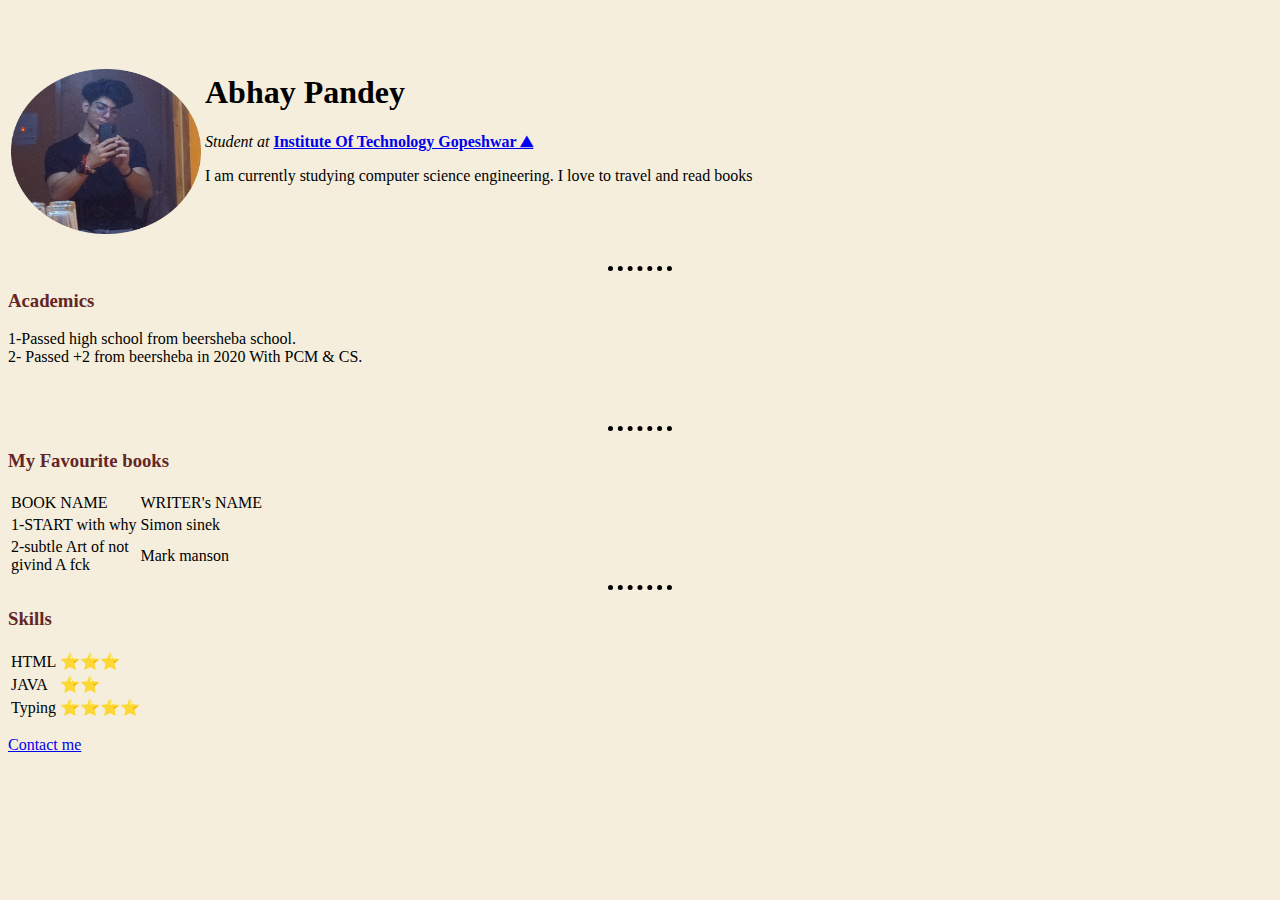
<file: HTML -personal site/index.html>
<!DOCTYPE html>
<html lang="en">
<head>
   
    <title>Abhay's Personal site</title>

<link rel="stylesheet" href="css/styles.css">
</head>
<body >
    <table>
        
       
        <tr>
         <td>
             <img src="WhatsApp Image 2022-01-26 at 8.44.23 PM-modified (1).png" alt="Abhay's photo" width="190" height="165">
        </td>
         
        <td>
                <H1>Abhay Pandey</H1>
 <p><i>Student at</i> <b><a href="https://itgopeshwar.ac.in/">Institute Of Technology Gopeshwar ⛰</a> </b></p>
<p>I am currently studying computer science engineering. I love to travel and read books</p>
<br>
<br>
<br>
</td>
            </tr>
   
    </table>
     <hr >  
    
<h3><b>Academics</b></h3>
<p>1-Passed high school from beersheba school.<br>
2- Passed +2  from beersheba in 2020 With PCM & CS.
</p>
<br> 
<br>
<hr>

<h3>My Favourite books</h3>
<table >
    
        <thead>
        <tr>
            <td>BOOK NAME</td>
            <td>WRITER's NAME</td>
        </tr>
    </thead>
    <tr>
        <td>1-START with why</td>
        <td>Simon sinek</td> </tr>
    
    <tr>
 
    <td>2-subtle Art of not<br> givind A fck
    </td>
    <td>Mark manson</td>
    
    </tr>
   


</table>
<hr>
<h3>Skills</h3>
<table>
   
    
<tr>
    <td>HTML</td>
    <td>⭐️⭐️⭐️</td>
</tr>
<tr>
    <td>JAVA</td>
    <td>⭐️⭐️</td>
</tr>
<tr>
    <td>Typing</td>
    <td>⭐️⭐️⭐️⭐️</td>
</tr>



</table>
<p><a href="/Users/alexmac/Web Devlopment/HTML -personal site/my contact.html">Contact me </a></p>
</body>
</html>
</file>
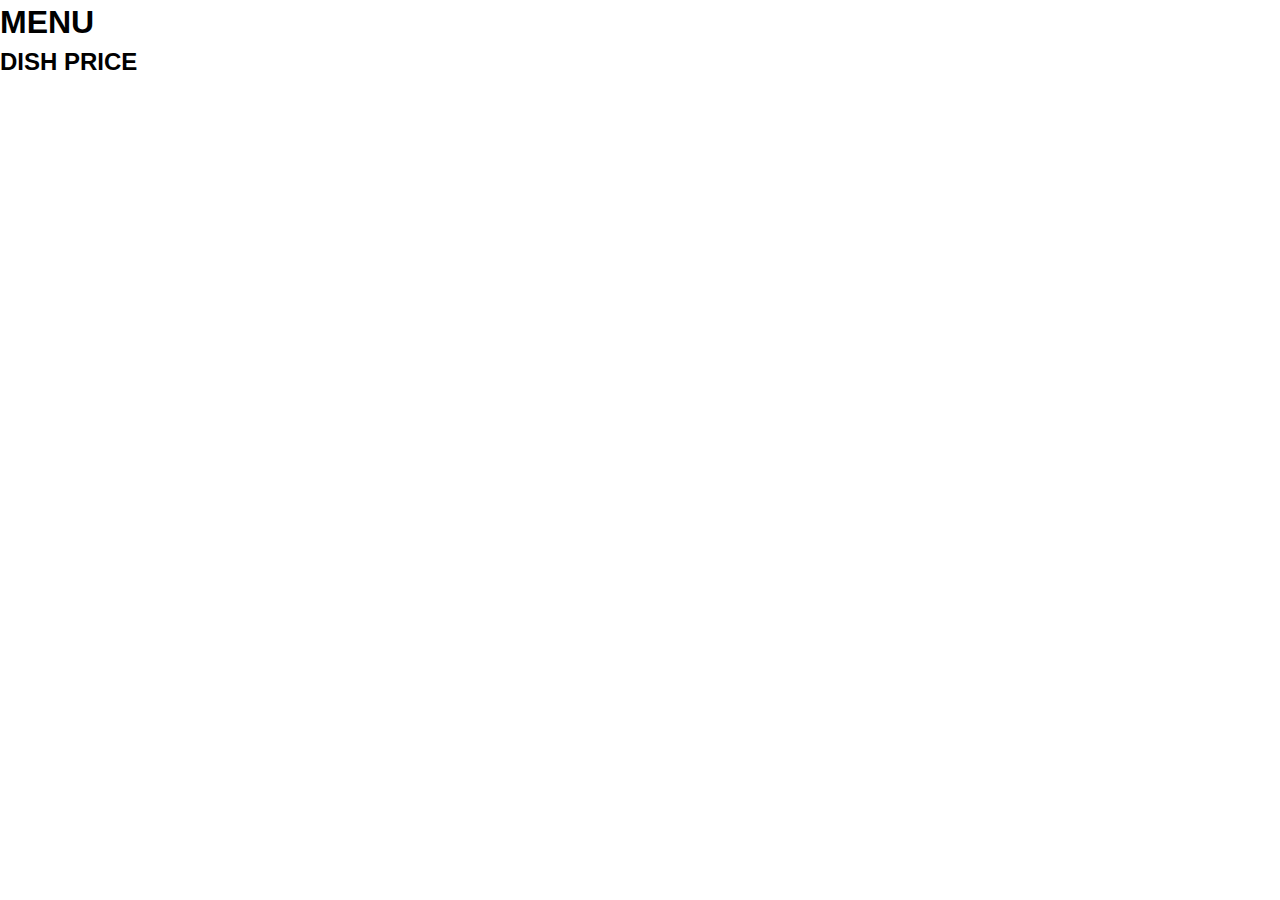
<file: HTML -personal site/challenge/index.html>
<html lang="en">
<head>
    <meta charset="UTF-8">
    <meta http-equiv="X-UA-Compatible" content="IE=edge">
    <meta name="viewport" content="width=device-width, initial-scale=1.0">
    <title>shoping site</title>
    <link rel="stylesheet" href="style.css">
</head>
<body>
   <H1>MENU</H1>

   <H2>DISH  PRICE</H2>
   <br>
   


    
</body>
</html>
</file>
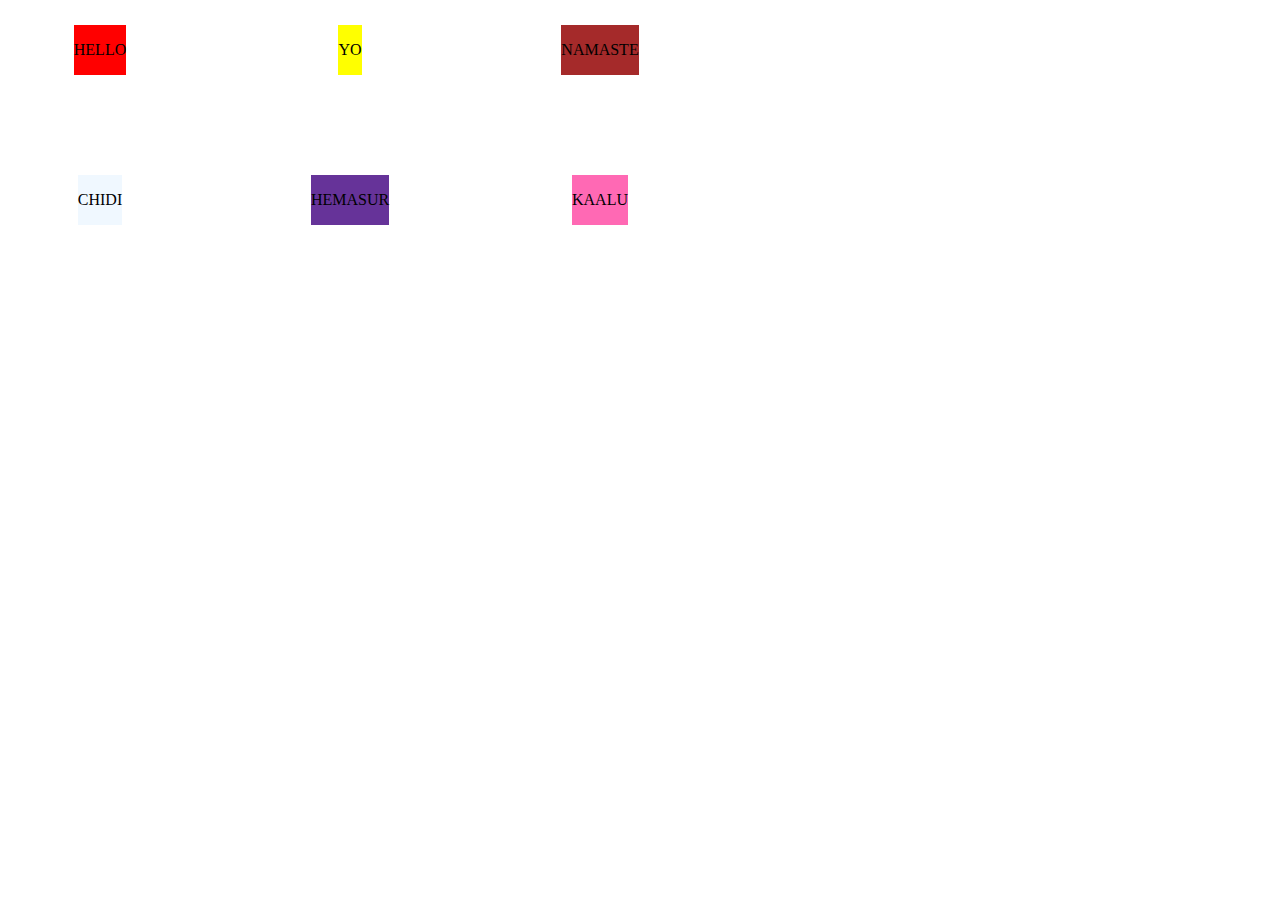
<file: HTML -personal site/challenge/newcahllenge/index.html>
<html lang="en">
<head>
    <meta charset="UTF-8">
    <meta http-equiv="X-UA-Compatible" content="IE=edge">
    <meta name="viewport" content="width=device-width, initial-scale=1.0">
    <title>grid</title>
    <link rel="stylesheet" href="style.css">
</head>
<body>
   
    <article>
    
    
        <div class="C1">
            <p>hello</p> 
        </div>
        <div class="C2">
            <p>yo</p>
        </div>
        <div class="C3"> 
             <p>namaste</p>
        </div>
    
        <div class="C4"> 
            <p>chidi</p>
       </div>

       <div class="C5"> 
           <p>hemasur</p>
        </div>
         <div class="C6"> 
            <p>kaalu</p>
        </div>
     </article>
   
</body>
</html>
</file>
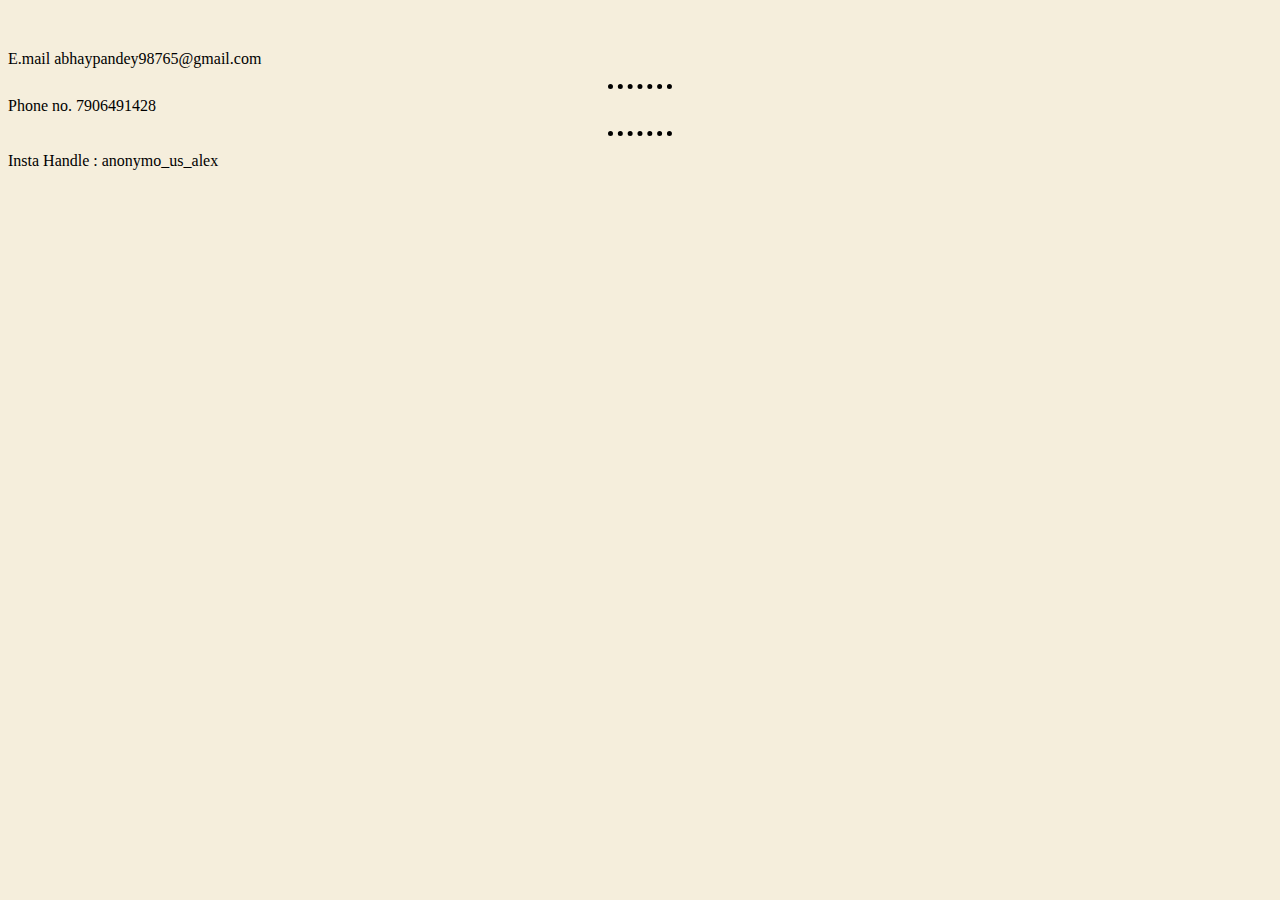
<file: HTML -personal site/my contact.html>
<html lang="en">
<head>
    <link rel="stylesheet" href="css/styles.css">
    <meta charset="UTF-8">
    <meta http-equiv="X-UA-Compatible" content="IE=edge">
    <meta name="viewport" content="width=device-width, initial-scale=1.0">
    <title></title>
</head>
<body>
    <p>E.mail abhaypandey98765@gmail.com<br>
    <hr>
        Phone no. 7906491428
    </p>
    <hr>
    <p>
        Insta Handle : anonymo_us_alex
        <br>
    </p>
</body>
</html>
</file>
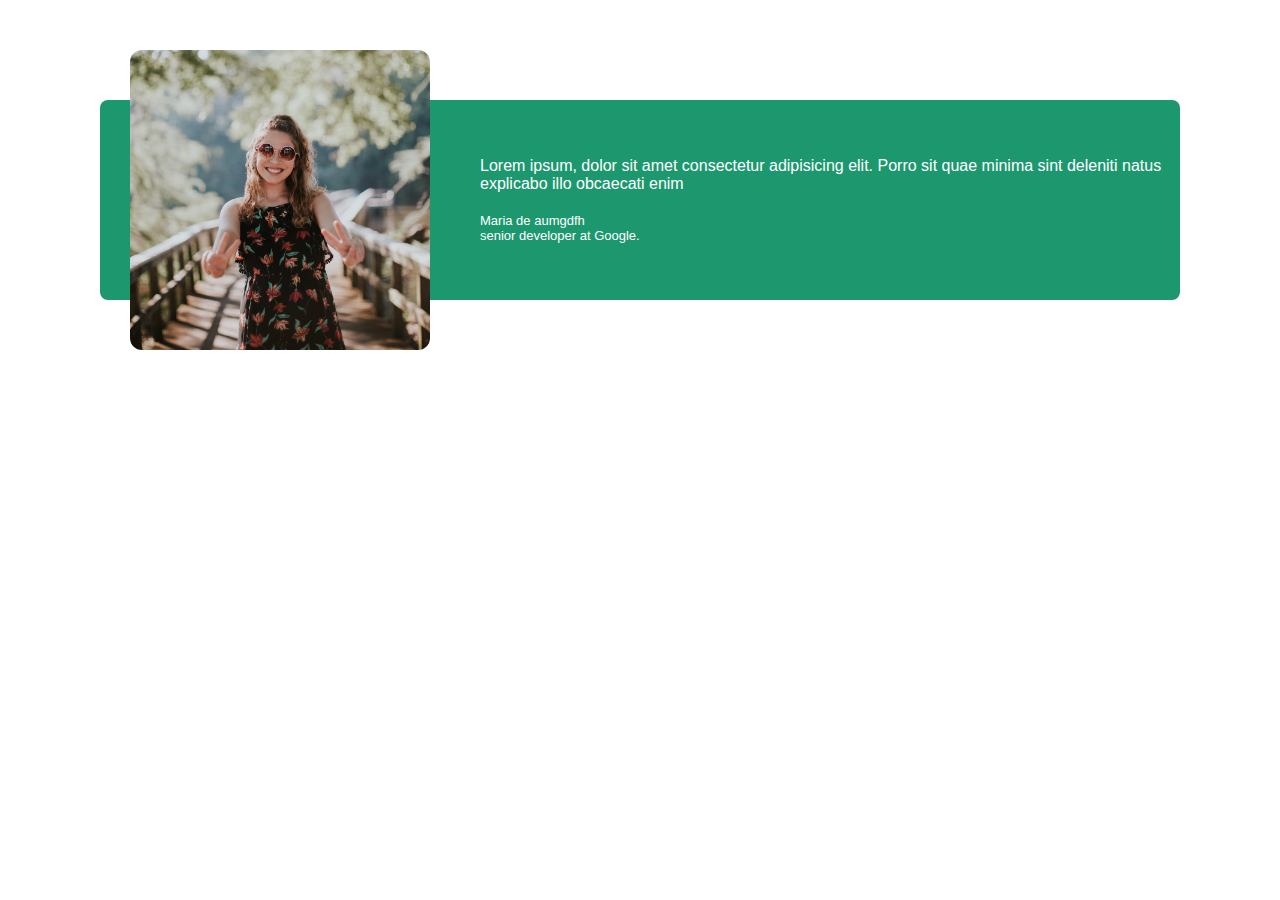
<file: HTML -personal site/challenge/accordian.html>
<!DOCTYPE html>
<html lang="en">
<head>
    <meta charset="UTF-8">
    <meta http-equiv="X-UA-Compatible" content="IE=edge">
    <meta name="viewport" content="width=device-width, initial-scale=1.0">
    <title>accordian</title>
    <style>
        *{
            margin: 0;
            padding: 0;
            box-sizing: border-box;

        }
       body{
           font-family: sans-serif;
          
       }
       img{
           height: 200px;
           width: 200px;
           transform: scale(1.5);
           border-radius:8px;
       }
       .carousal{
           background-color:rgb(28, 151, 110);
           margin: 100px ;
           display: flex;
           gap: 100px;
          padding-left: 80px;
          border-radius: 8px;
          align-items: center;
          box-shadow: 0 12px 24px rgba(rgb(56, 50, 50));
       }

       .text{
           color: white;


       }
       .about{
           padding-top: 20px;
           font-size: small;
           font-weight: 400px;
       }




    </style>
</head>
<body>
    <div class="carousal">

        <img src="maria.jpg" alt="maria's photo">
        <blockquote class="text">
            <p class="b-text">
                Lorem ipsum, dolor sit amet consectetur adipisicing elit. Porro sit quae minima sint deleniti natus explicabo illo obcaecati enim
            </p>


        
        <p class="about">
            Maria de aumgdfh<br>
            senior developer at Google.
        </p>
        </blockquote>
       


    </div>    
    
</body>
</html>
</file>
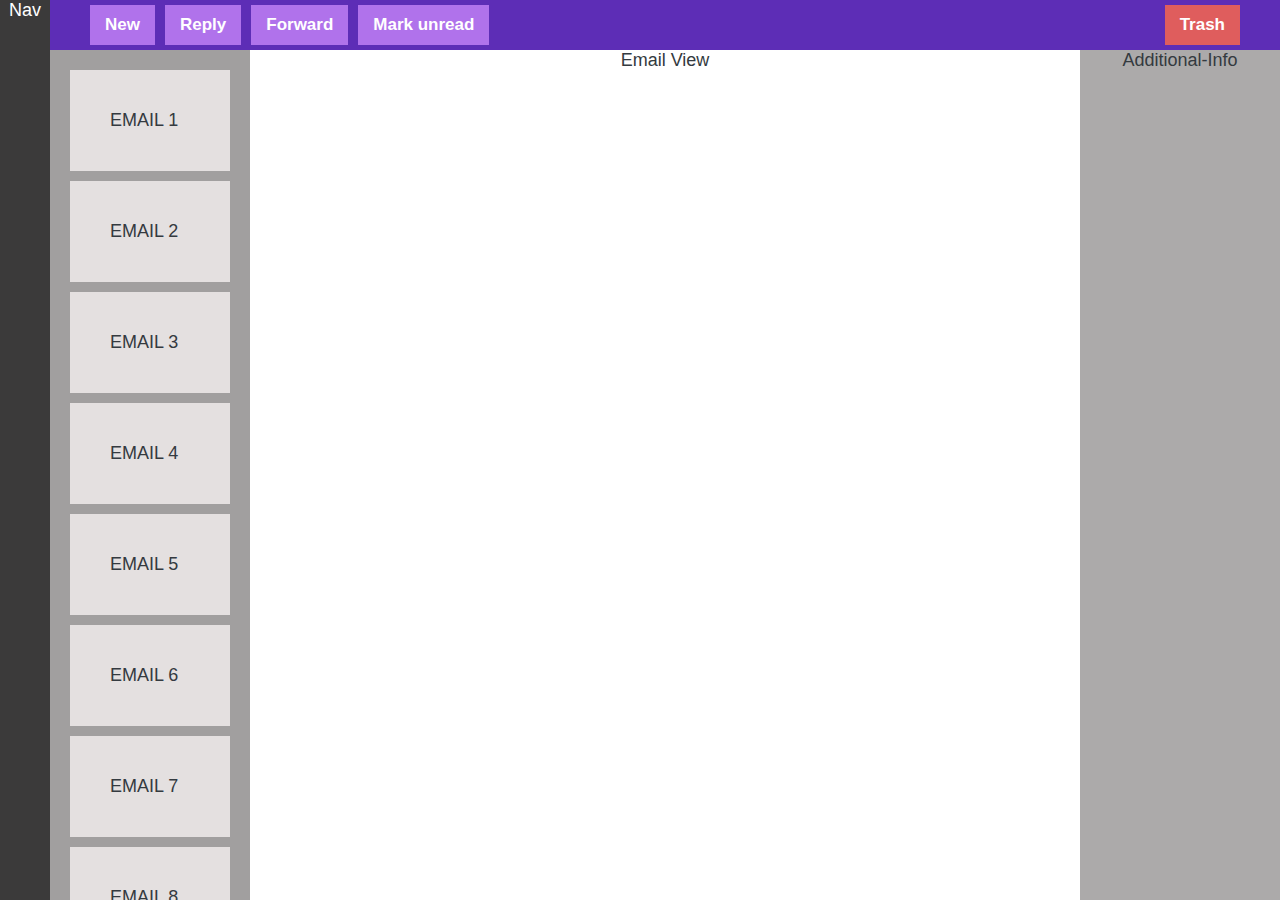
<file: HTML -personal site/challenge/applayout.html>
<!DOCTYPE html>
<html lang="en">
<head>
    <meta charset="UTF-8">
    <meta http-equiv="X-UA-Compatible" content="IE=edge">
    <meta name="viewport" content="width=device-width, initial-scale=1.0">
    <title>app layout</title>
    <style>
     *{
         box-sizing: border-box;
         margin:0;
         padding:0;
     }

     body{
         font-family: sans-serif;
         color: #343a40;
         display: grid;
         grid-template-columns: 50px 200px 1fr 200px;
         grid-template-rows:50px 1fr ;
         height:100vh;
         text-align: center;
         text-transform: capitalize;
         font-weight: 500;
         font-size:large;
        
     }
     nav{
         background-color: rgb(59, 58, 58);
         grid-row:1/-1 ;
         color: white;
     }
     menu{
         background-color: rgb(93, 45, 182);
         grid-column:2/-1 ;
         color:white;
         padding: 0 40px;
         display: flex;
         align-items: center;
         gap: 10px;
     }

     Aside{
         background-color: rgb(172, 170, 170);
     }
     
     div{
         background-color:white;
     }
     section{
         background-color: rgb(161, 159, 159);
         padding: 20px;
         display: flex;
         flex-direction: column;
         gap: 10px;
         overflow: scroll;
     }
     button{  
         background-color: rgb(176, 114, 235);
         color: white;
         border: none;
         padding: 10px 16px;
         font-size: 17px;
         font-weight: bold;
         display: inline-block;
         padding: 10px 15px;

     }
     button:last-child{
         background-color: rgb(223, 93, 93);
         margin-left: auto;
     }
     .email{
         background-color: rgb(228, 224, 224);
         padding: 40px;
         display: flex;
        align-items: center;
        align-content: center;
        text-transform: uppercase;
        flex-shrink: 0;
     }


    </style>
</head>
<body>
    <nav>nav</nav>
    <menu>
        <button>New</button>
        <button>Reply</button>
        <button>Forward</button>
        <button>Mark unread</button>
        <button>Trash</button>
    </menu>
    <section>
        <div class="email">Email 1</div>
      <div class="email">Email 2</div>
      <div class="email">Email 3</div>
      <div class="email">Email 4</div>
      <div class="email">Email 5</div>
      <div class="email">Email 6</div>
      <div class="email">Email 7</div>
      <div class="email">Email 8</div>
      <div class="email">Email 9</div>
      <div class="email">Email 10</div>
     </section>
    <div>email view</div>
    <aside>Additional-info </aside>   
</body>
</html>
</file>
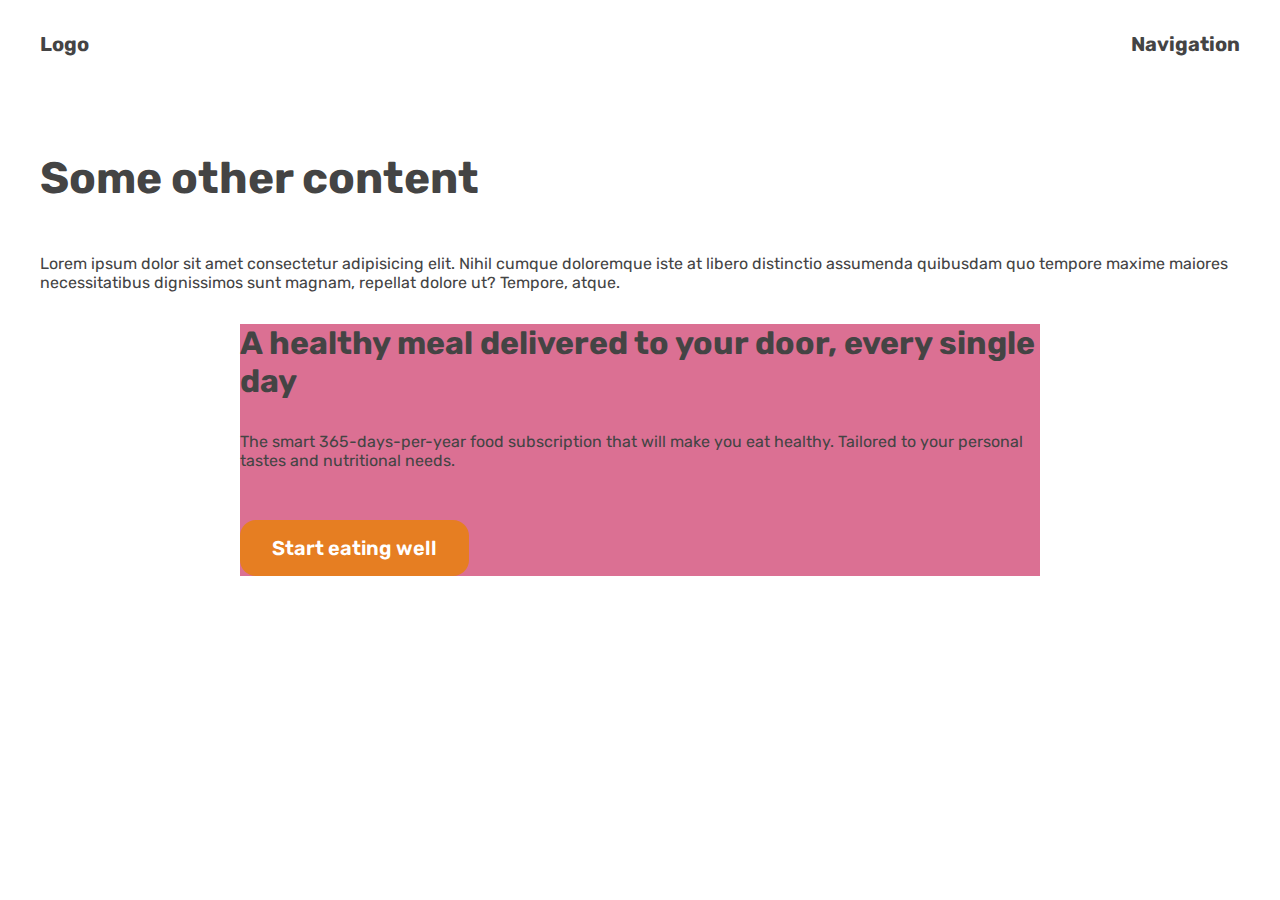
<file: HTML -personal site/challenge/hero.html>
<!DOCTYPE html>
<html lang="en">
<head>
    <meta charset="UTF-8">
    <meta http-equiv="X-UA-Compatible" content="IE=edge">
    <meta name="viewport" content="width=device-width, initial-scale=1.0">
    <title>hero section</title>
    <link rel="preconnect" href="https://fonts.googleapis.com">
    <link rel="preconnect" href="https://fonts.gstatic.com" crossorigin>
    <link href="https://fonts.googleapis.com/css2?family=Caveat:wght@500&family=Rubik:wght@600&display=swap" rel="stylesheet">
    <style>
        *{
            box-sizing: border-box;
            margin: 0;
            padding: 0;

        }
        html{
            font-family: 'rubik' ,sans-serif;
            color:#444;
        }
        
        .btn{
            font-weight: 600;
            font-size: 20px;
            background-color:#e67e22;
            color:#fff;
            text-decoration: none;
            border-radius: 16px;
            display: inline-block;
            padding: 16px 32px;
            
        }
        p{
            margin-bottom: 50px;
        }
        h1{
            margin-bottom :32px;
        }
        h2{ 
            font-size: 44px;
            margin-bottom: 50px;
        }
        section{
            margin-top: 1000px;
            padding:96px 0 ;
        }
        .inner-container{
            background-color:palevioletred;
           width: 50pc;
        }
        .header-container{
            
        position: absolute;

        /* In relation to PARENT size */
        left: 50%;
        top: 50%;

        /* In relation to ELEMENT size */
        transform: translate(-50%, -50%);

        }

        nav{
            font-weight: 700;
            display: flex;
            justify-content: space-between;
            padding-top: 32px;
            font-size: 20px;
        }
        .container{  
            margin: 0 auto;
            width:1200px;
            

        }
        .header{
            height: 100vh;
            position: relative;
           
        }
        
        


    </style>
</head>
<body>
    <header>
       <nav class="container">
           <div>Logo</div>
       
           <div>Navigation</div>
       </nav>
   
    
        <div class="header-container">
            <div class="inner-container">
            <h1>A healthy meal delivered to your door, every single day</h1>
            <p>
                The smart 365-days-per-year food subscription that will make you eat healthy. Tailored to your personal tastes and nutritional needs.
            </p>
            <a href="#" class="btn">Start eating well</a>
        </div>
        
        </div>
     </header>

     <section class="container">
         <h2>Some other content</h2>
         <p>Lorem ipsum dolor sit amet consectetur adipisicing elit. Nihil cumque doloremque iste at libero distinctio assumenda quibusdam quo tempore maxime maiores necessitatibus dignissimos sunt magnam, repellat dolore ut? Tempore, atque.</p>
     </section>

    
</body>
</html>
</file>
<file: HTML -personal site/css/styles.css>
body {
  background-color: #f5eedc;
}
hr {
  background-color: #f5eedc;
  border-style: none;
  border-top: dotted;
  width: 5%;
  border-color: black;
  border-width: 5px;
}
h1 {
  color: black;
  font-size: 50 px;
}
h2 {
  color: #632626;
}
h3 {
  color: #632626;
}
body {
  margin-top: 50px;
}
</file>
<file: HTML -personal site/challenge/style.css>
* {
  margin: 0;
  padding: 0;
  box-sizing: border-box;
}

body {
  font-family: sans-serif;
  line-height: 1.4;
}

.clearfix::after {
  content: "";
  display: block;
  clear: both;
}

.product-img {
}

/* PRODUCT */
.product {
  border: 4px solid black;
  width: 825px;
  margin: 50px auto;
  position: relative;
  display: grid;
  grid-template-columns: 200px 200px;
  gri
}

.product-title {
  text-align: center;
  font-size: 22px;
  text-transform: uppercase;
  background-color: #f7f7f7;
  padding: 15px;
}

/* PRODUCT INFORMATION */
.product-info {
  /*  (825 - 8 - 250 - 80) / 2  */
  /*   width: 243px; */
  flex: 1;
  margin-top: 20px;
}

.product-price {
  display: flex;
  justify-content: space-between;
  align-items: center;
  margin-bottom: 20px;
}

.price {
  font-size: 24px;
}

.shipping {
  font-size: 12px;
  text-transform: uppercase;
  font-weight: bold;
  color: #777;
}

.sale {
  background-color: #ec2f2f;
  color: #fff;
  font-size: 12px;
  text-transform: uppercase;
  font-weight: bold;
  letter-spacing: 2px;
  padding: 7px 15px;
  display: inline-block;
  position: absolute;
  top: -17px;
  left: -38px;

  /*   width: 40px;
  text-align: center; */
}

.product-description {
  margin-bottom: 10px;
}

.more-info:link,
.more-info:visited {
  color: black;
  margin-bottom: 30px;
  display: inline-block;
}

.more-info:hover,
.more-info:active {
  text-decoration: none;
}

.product-colors {
  display: flex;
  gap: 10px;
}

.color {
  background-color: #000;
  height: 22px;
  width: 22px;
}

.color-blue {
  background-color: #2f6ee2;
}
.color-red {
  background-color: #ec2f2f;
}
.color-yellow {
  background-color: #f0bf1e;
}
.color-green {
  background-color: #90cc20;
}
.color-brown {
  background-color: #885214;
}

/* PRODUCT DETAILS */
.product-details {
  /*   width: 243px; */
  margin-top: 20px;
  flex: 1;
}

.details-title {
  text-transform: uppercase;
  font-size: 16px;
  margin-bottom: 15px;
}

.details-list {
  list-style: square;
  margin-left: 20px;
}

.details-list li {
  margin-bottom: 10px;
}

/* BUTTON */
.add-cart {
  background-color: #000;
  border: none;
  color: #fff;
  font-size: 20px;
  text-transform: uppercase;
  cursor: pointer;
  padding: 15px;
  width: 100%;
  border-top: 4px solid black;
}

.add-cart:hover {
  color: #000;
  background-color: #fff;
}
</file>
<file: HTML -personal site/challenge/newcahllenge/style.css>
.C1 {
  background-color: red;
}
.C2 {
  background-color: yellow;
}
.C3 {
  background-color: brown;
}

.C4 {
  background-color: aliceblue;
}
.C5 {
  background-color: rebeccapurple;
}
.C6 {
  background-color: hotpink;
}
body {
  margin: 0 0;
}
article {
  display: grid;
  grid-template-columns: 200px 200px 200px;
  grid-template-rows: 100px 100px 100px;
  text-transform: uppercase;
  align-items: center;
  gap: 50px;
  justify-items: center;
}
</file>
